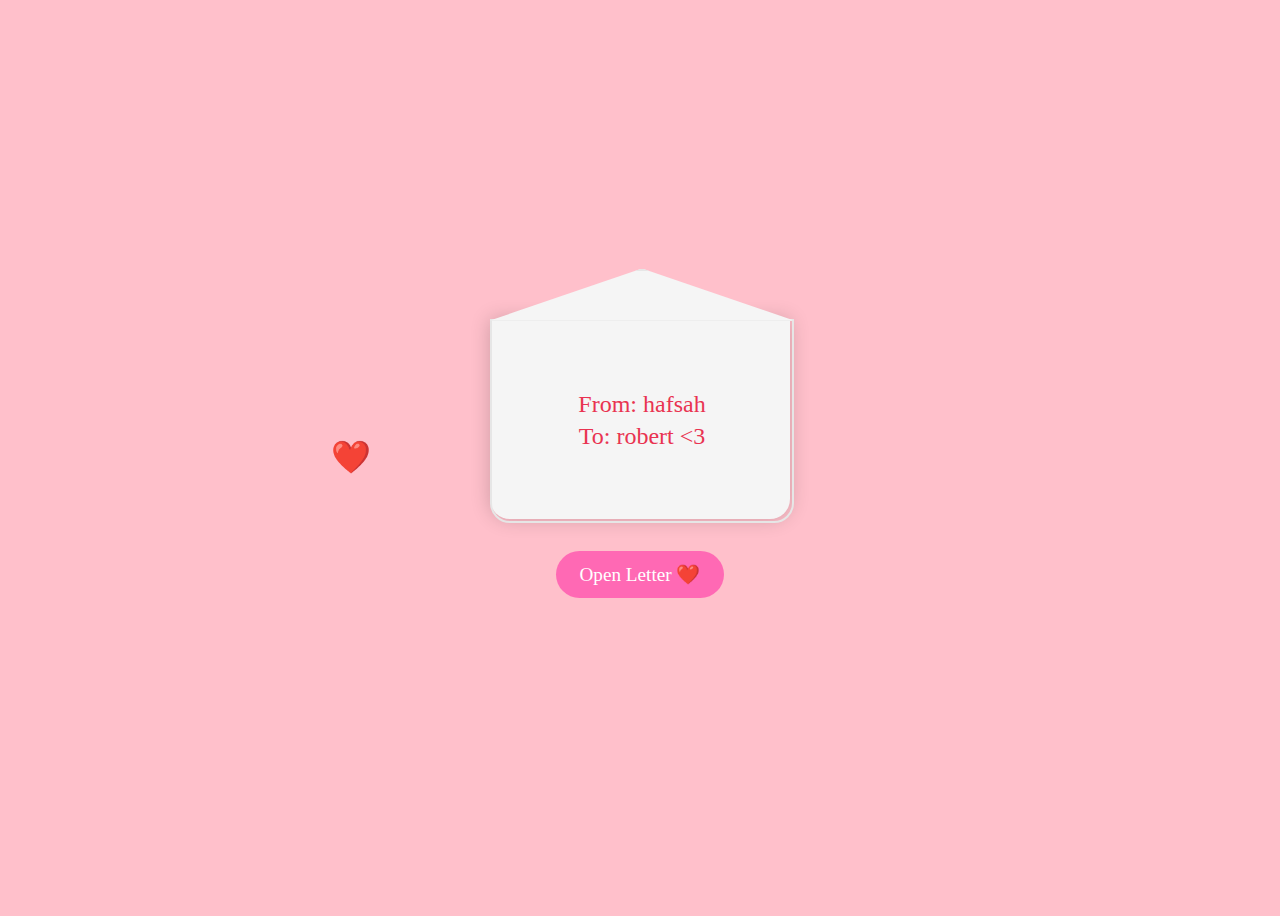
<file: index.html>
<!DOCTYPE html>
<html lang="en">
<head>
    <meta charset="UTF-8">
    <meta name="viewport" content="width=device-width, initial-scale=1.0">
    <title>Valentine's Message</title>
    <link rel="stylesheet" href="styles.css">
</head>
<body>
    <div class="envelope-container">
        <div class="envelope">
            <div class="front">
                <div class="title" style="color: rgb(233, 51, 81);">
                    <p>From: hafsah </p>
                    <p>To: robert <3 </p>
                </div>
            </div>
            <div class="flap"></div>
        </div>
        <button class="login-btn" onclick="showValentinePage()">Open Letter ❤️</button>
    </div>

    <div class="valentine-page" style="display: none;">
        <div class="content">
            <div class="gif-container">
                <img src="snoopy2.gif" alt="Valentine GIF">
            </div>
            <h1>Will you be my Valentine?</h1>
            <div class="buttons">
                <button class="yes" onclick="showLoveMessage()">Yes</button>
                <button class="no" id="noBtn">No</button>
            </div>
        </div>
    </div>
    <script src="script.js"></script>
</body>
</html>
</file>
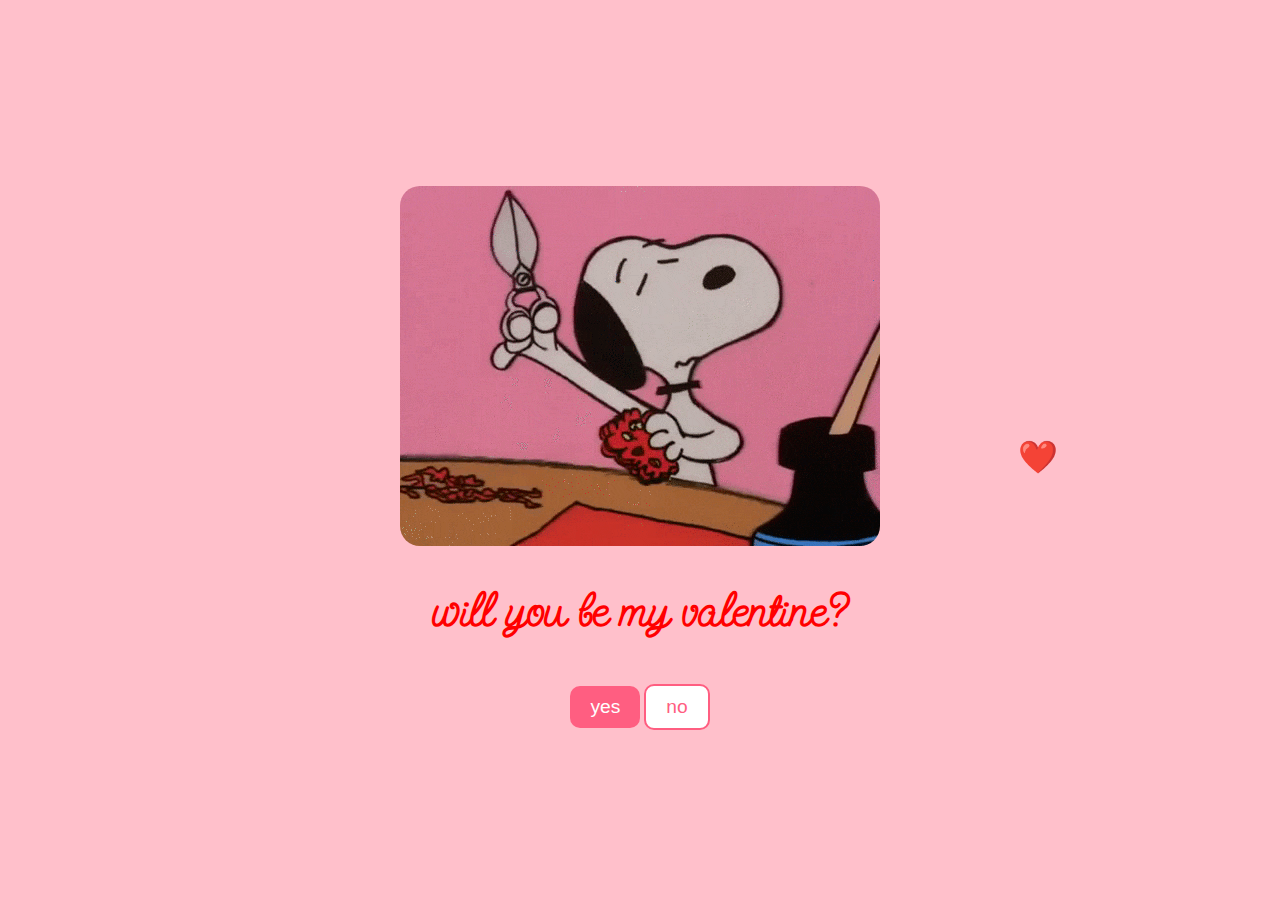
<file: love.html>
<!DOCTYPE html>
<html lang="en">
<head>
    <meta charset="UTF-8">
    <meta name="viewport" content="width=device-width, initial-scale=1.0">
    <title> love </title>
    
    <style>
        @import url('https://fonts.googleapis.com/css2?family=Send+Flowers&display=swap');
        body {
            transition: opacity 1s ease;
            font-family: 'Send Flowers', Arial, sans-serif;
            flex-direction: column;
            display: flex;
            justify-content: center;
            align-items: center;
            height: 100vh;
            background: pink;
            overflow: hidden;
            text-align: center;
        }

        h1 {
            color: red;
            font-size: 3em;
        }

        .buttons {
            margin-top: 10px;
            position: relative;
        }

        button {
            padding: 10px 20px;
            font-size: 1.2em;
            border: none;
            border-radius: 10px;
            cursor: pointer;
            transition: 0.3s;
        }

        .yes {
            background: #ff5e81;
            color: white;
            transition: 0.3s ease;
        }
        .yes.larger {
            font-size: 1.5em; /* Make the yes button larger when clicked */
        }

        .no {
            background: #fff;
            color: #ff5e81;
            border: 2px solid #ff5e81;
            position: relative;
        }

        .heart {
            color: red;
            font-size: 2em;
            position: absolute;
            animation: float 5s infinite;
          }

        @keyframes float {
            0% { transform: translateY(0); opacity: 1; }
            100% { transform: translateY(-100vh); opacity: 0; }
        }
    </style>
    <script>
        document.addEventListener('DOMContentLoaded', () => {
            const noButton = document.querySelector('.no');

            noButton.addEventListener('click', (event) => {
                const mouseX = event.clientX;
                const mouseY = event.clientY;
                const buttonRect = noButton.getBoundingClientRect();
                const buttonX = buttonRect.left + buttonRect.width / 2;
                const buttonY = buttonRect.top + buttonRect.height / 2;
                const deltaX = buttonX - mouseX;
                const deltaY = buttonY - mouseY;
                const distance = Math.sqrt(deltaX * deltaX + deltaY * deltaY);
                const moveDistance = 100;
                const moveX = (deltaX / distance) * moveDistance;
                const moveY = (deltaY / distance) * moveDistance;

                // Constrain the movement of the no button to the screen boundaries
                noButton.style.left = `${Math.min(
                    Math.max(noButton.offsetLeft + moveX, 0), // Prevent moving left off-screen
                    window.innerWidth - noButton.offsetWidth // Prevent moving right off-screen
                )}px`;
                
                noButton.style.top = `${Math.min(
                    Math.max(noButton.offsetTop + moveY, 0), // Prevent moving up off-screen
                    window.innerHeight - noButton.offsetHeight // Prevent moving down off-screen
                )}px`;

                yesButton.classList.add('larger');

            });
        });
    </script>
</head>
<body>
    <img src= "snoopy2.gif" style="max-width: 80%; height:auto; border-radius: 20px;">
    <h1> will you be my valentine? </h1>
    <div class="buttons">
        <button class="yes" onclick="showLoveMessage()"> yes </button>
        <button class="no"> no </button>
    </div>
    <script>
        setInterval(() => {
            const heart = document.createElement('div');
            heart.innerText = '❤️';
            heart.classList.add('heart');
            heart.style.left = Math.random() * 100 + 'vw';
            document.body.appendChild(heart);
            setTimeout(() => heart.remove(), 5000);
        }, 500);
    </script>
<script>
        function showLoveMessage() {
            document.body.innerHTML = `
                <div style='text-align: center;'>
                    <img src="snoopy.gif" alt='love love love..blah...' style='max-width: 100%; height: auto; border-radius: 20px;'>
                    <h1 style='color: red; margin-top: 20px; font-family: verdana; font-size: 20px;'> I knew it! I love you! ❤️ </h1>
                </div>
            `;
        }
    </script>
</body>
</html>
</file>
<file: styles.css>
@import url('https://fonts.googleapis.com/css2?family=Send+Flowers&display=swap');

body {
    transition: opacity 1s ease;
    font-family: 'Send Flowers', Arial, sans-serif;
    flex-direction: column;
    display: flex;
    justify-content: center;
    align-items: center;
    height: 100vh;
    background: pink;
    overflow: hidden;
    text-align: center;
}

h1 {
    color: red;
    font-size: 3em;
}

.buttons {
    display: flex;
    justify-content: center;
    align-items: center;
    gap: 2rem;
    margin-top: 1rem;
    width: 100%;
}

.yes, .no {
    padding: 12px 24px;
    font-size: 1.2rem;
    border-radius: 25px;
    cursor: pointer;
    min-width: 100px;
    height: 45px;
}

.yes {
    background-color: #ff69b4;
    color: white;
    border: none;
}

.no {
    background-color: #f0f0f0;
    color: #4c3c3c;
    border: none;
}

.heart {
    color: red;
    font-size: 2em;
    position: absolute;
    animation: float 5s infinite;
}

@keyframes float {
    0% { transform: translateY(0); opacity: 1; }
    100% { transform: translateY(-100vh); opacity: 0; }
}

.envelope-container {
    display: flex;
    flex-direction: column;
    align-items: center;
    justify-content: center;
    height: 100vh;
    gap: 2rem;
}

.envelope {
    width: 300px;
    height: 200px;
    position: relative;
    background: #f5f5f5;
    border-radius: 0 0 20px 20px;
    box-shadow: 0 0 20px rgba(0, 0, 0, 0.2);
}

.front {
    position: relative;
    width: 100%;
    height: 100%;
    display: flex;
    justify-content: center;
    align-items: center;
    border: 2px solid #e6e6e6;
    border-radius: 0 0 20px 20px;
}

.flap {
    position: absolute;
    top: -50px;
    width: 100%;
    height: 100px;
    background: #f5f5f5;
    clip-path: polygon(0 50%, 50% 0, 100% 50%);
    transform-origin: top;
    transition: transform 0.3s ease;
    border: 2px solid #e6e6e6;
}

.envelope:hover .flap {
    transform: rotateX(180deg);
}

.title {
    text-align: center;
    font-size: 1.5rem;
    color: #ff69b4;
    font-family: cursive;
}

.title p {
    margin: 5px 0;
}

.login-btn {
    padding: 12px 24px;
    font-size: 1.2rem;
    background-color: #ff69b4;
    color: white;
    border: none;
    border-radius: 25px;
    cursor: pointer;
    transition: transform 0.3s ease, background-color 0.3s ease;
    font-family: cursive;
}

.login-btn:hover {
    transform: scale(1.1);
    background-color: #ff1493;
}
</file>
